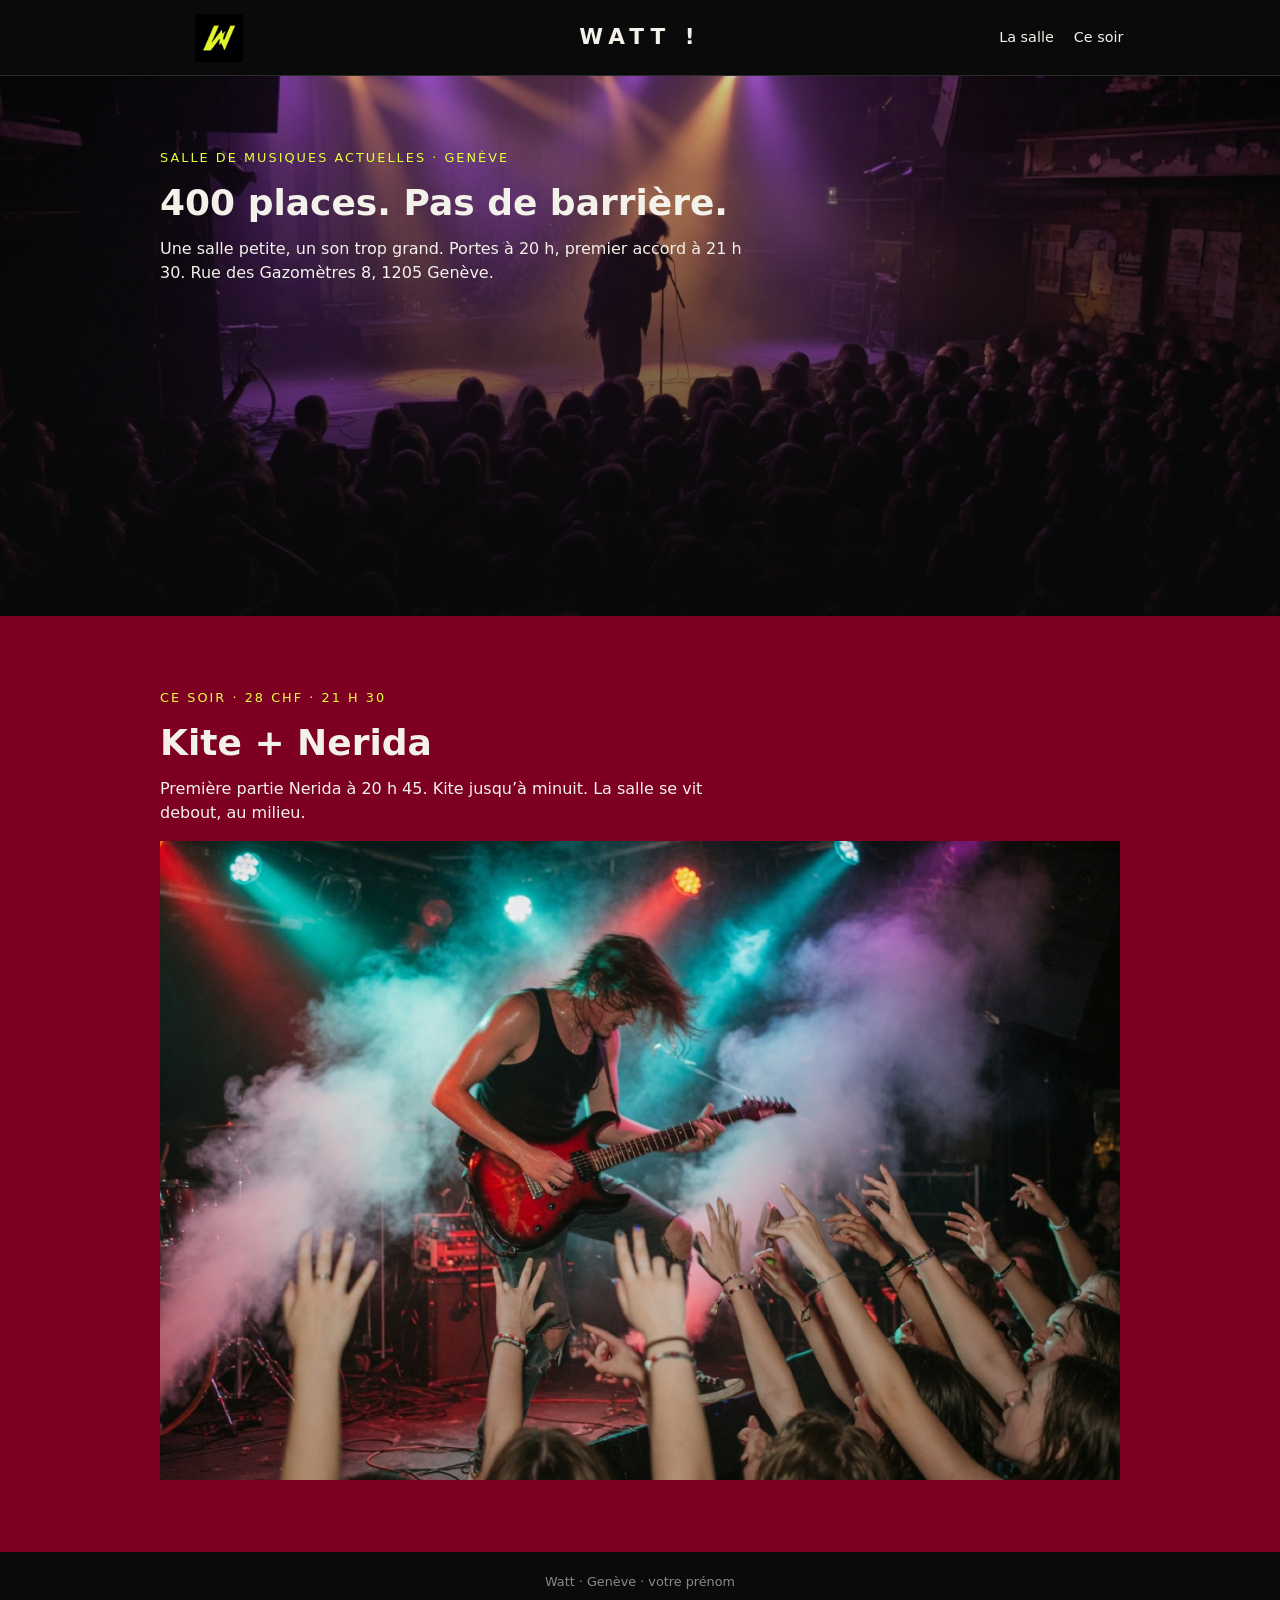
<file: watt/index.html>
<!DOCTYPE html>
<html lang="fr">
  <head>
    <meta charset="utf-8" />
    <meta name="viewport" content="width=device-width, initial-scale=1" />
    <title>Watt — salle de concert, Genève</title>
    <link rel="stylesheet" href="css/style.css" />
  </head>
  <body>
    <header>
      <img src="images/logo.png" alt="" width="48" height="48" />
      <h1>Watt !</h1>
      <nav aria-label="Navigation principale">
        <a href="#salle">La salle</a>
        <a href="#ce-soir">Ce soir</a>
      </nav>
    </header>

    <main>
      <section id="salle">
        <div class="container">
          <p class="kicker">Salle de musiques actuelles · Genève</p>
          <h2>400 places. Pas de barrière.</h2>
          <p>
            Une salle petite, un son trop grand. Portes à 20 h, premier
            accord à 21 h 30. Rue des Gazomètres 8, 1205 Genève.
          </p>
        </div>
      </section>

      <section id="ce-soir">
        <div class="container">
          <p class="kicker">Ce soir · 28 CHF · 21 h 30</p>
          <h2>Kite + Nerida</h2>
          <p>
            Première partie Nerida à 20 h 45. Kite jusqu’à minuit.
            La salle se vit debout, au milieu.
          </p>
          <img
            src="images/ce-soir.jpg"
            alt="Guitariste sur scène devant le public"
            width="1200"
            height="800"
          />
        </div>
      </section>
    </main>

    <footer>
      <p>Watt · Genève · votre prénom</p>
    </footer>
  </body>
</html>
</file>
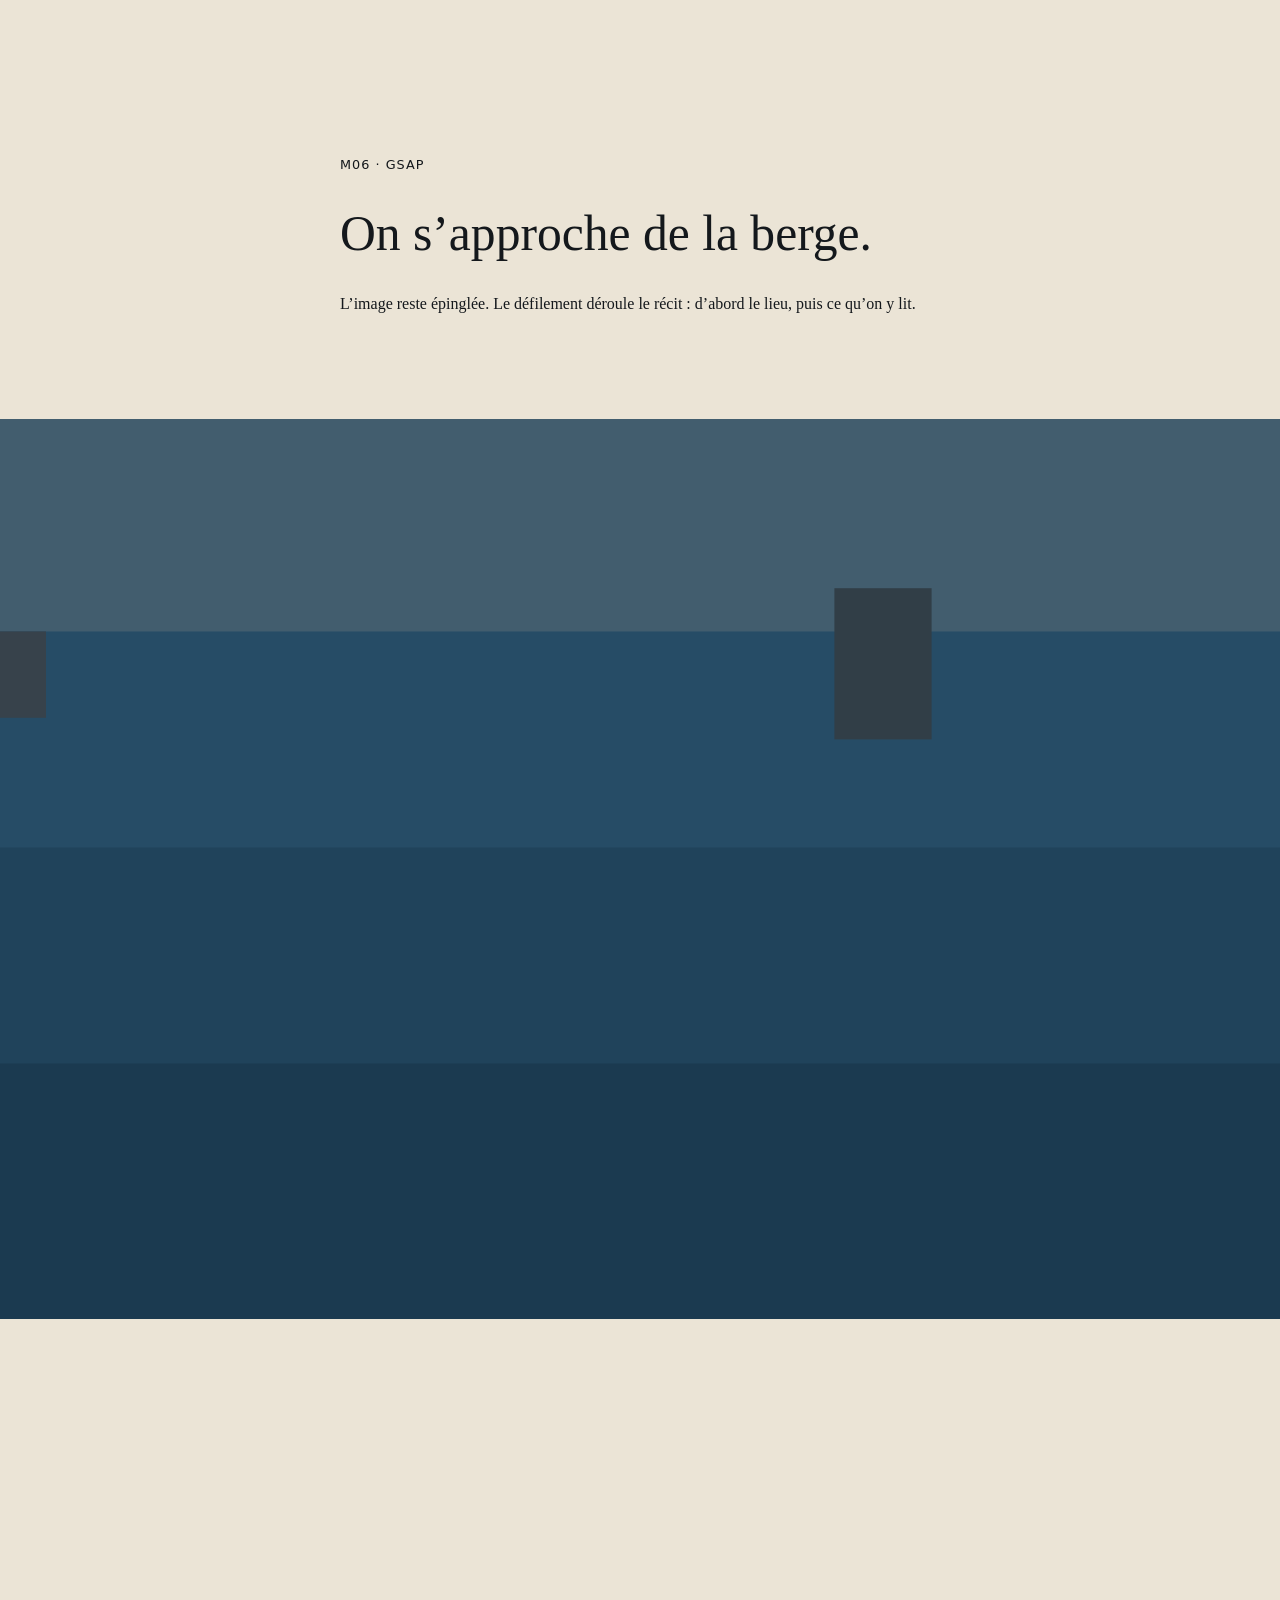
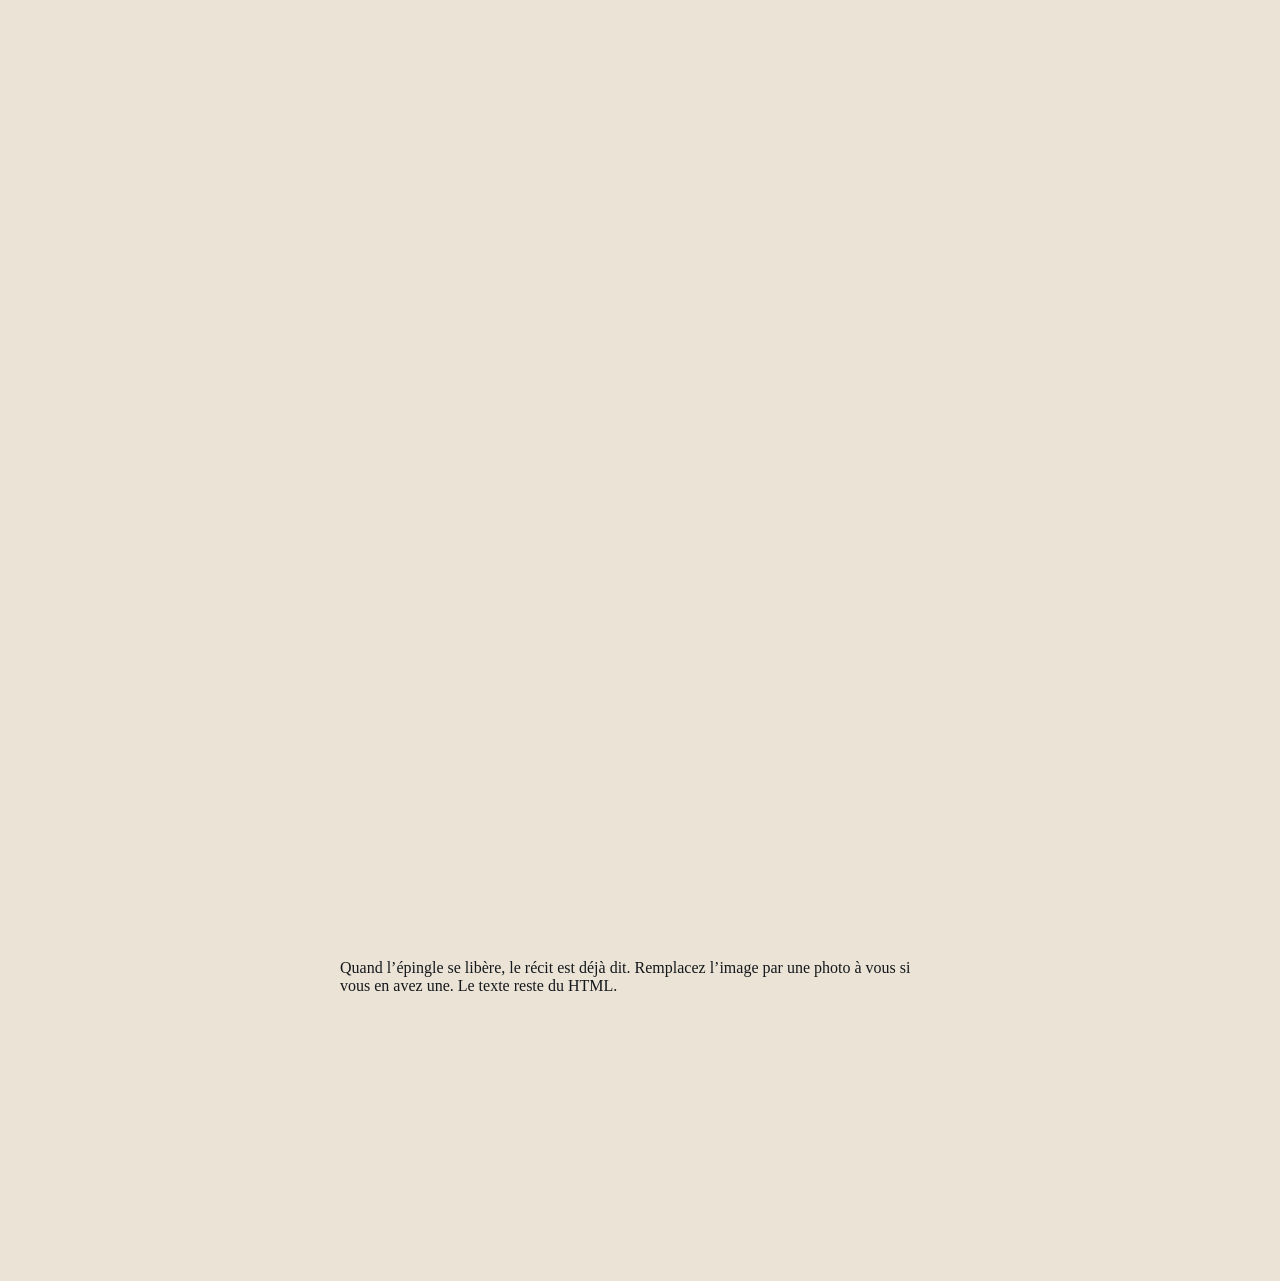
<file: m06/gasp/index.html>
<!doctype html>
<html lang="fr">
<head>
  <meta charset="utf-8">
  <meta name="viewport" content="width=device-width, initial-scale=1">
  <title>L’image se déroule — M06</title>
  <link rel="stylesheet" href="css/style.css">
</head>
<body>
  <header class="entete">
    <p>M06 · GSAP</p>
    <h1>On s’approche de la berge.</h1>
    <p>L’image reste épinglée. Le défilement déroule le récit : d’abord le lieu, puis ce qu’on y lit.</p>
  </header>
  <main>
    <section class="epingle" id="approche">
      <div class="epingle__cadre">
        <img class="epingle__image"
             src="images/berge.svg"
             alt="Berge en crue : l’eau monte jusqu’aux troncs.">
        <p class="epingle__legende">La berge est submergée : l’accès devient dangereux.</p>
      </div>
    </section>
    <section class="apres">
      <p>Quand l’épingle se libère, le récit est déjà dit. Remplacez l’image par une photo à vous si vous en avez une. Le texte reste du HTML.</p>
    </section>
  </main>
  <script src="js/vendor/gsap.min.js"></script>
  <script src="js/vendor/ScrollTrigger.min.js"></script>
  <script src="js/main.js"></script>
</body>
</html>
</file>
<file: watt/css/style.css>
*,
*::before,
*::after {
  box-sizing: border-box;
}

* {
  margin: 0;
  padding: 0;
}

img {
  max-width: 100%;
  height: auto;
  display: block;
}

/* à vous : reset */

body {
  background: #0a0a0a;
  color: #f4f1ea;
  font-family: system-ui, "Segoe UI", sans-serif;
  line-height: 1.5;
}

/* P5 : le parent rangera ses trois enfants. */
header {
display: grid;
grid-template-columns: 1fr 1fr 1fr;
align-items: center;
justify-items: center;
gap: 1rem;
padding: 0.85rem 1rem;
background: #0a0a0a;
border-bottom: 1px solid #2a2a2a;
}

header h1 {
  font-size: 1.35rem;
  font-weight: 700;
  letter-spacing: 0.28em;
  text-transform: uppercase;
  text-align: center;
}

nav {
display: flex;
flex-wrap: wrap;
gap: 1.25rem;
}


nav a {
  color: inherit;
  font-size: 0.9rem;
  text-decoration: none;
}

nav a:hover,
nav a:focus-visible {
  color: #e8ff3d;
  text-decoration: underline;
}

#salle {
  min-height: 60vh;
  color: #f4f1ea;
  background-color: #0a0a0a;
  background-image:
    linear-gradient(180deg,
      rgba(10, 10, 10, 0.2),
      rgba(10, 10, 10, 0.8)),
    url("../images/scene.jpg");
  background-size: cover;
  background-position: center;
}


/* P4 : l’air appartient à l’intérieur du mur. */
section {
  padding-block: 4.5rem;

  /* à vous : padding-block */
}

/* P2 : complétez le mur photo. */
#salle {
  /* à vous : couleur, deux fonds, taille et position */
}

/* P2 : complétez le second mur. */
#ce-soir {
  background: #7d0023;
  color: #f4f1ea;

}

/* à vous : couleur du mur */


/* P2 : complétez le cadre du texte. */
.container {
  width: 80%;
  max-width: 960px;
  margin-inline: auto;
}


.kicker {
  color: #e8ff3d;
  font-size: 0.8rem;
  letter-spacing: 0.16em;
  text-transform: uppercase;
  margin-bottom: 0.75rem;
}

.container h2 {
  font-size: 2.25rem;
  line-height: 1.1;
  margin-bottom: 0.85rem;
}

.container p {
  max-width: 38rem;
  margin-bottom: 1rem;
}

footer {
  padding: 1.25rem;
  color: #8a8a8a;
  font-size: 0.8rem;
  text-align: center;
}

@media (max-width: 640px) {
  header {
    grid-template-columns: 1fr;
    justify-items: start;
  }
}
</file>
<file: m06/gasp/css/style.css>
*,
*::before,
*::after { box-sizing: border-box; }

body {
  margin: 0;
  font-family: Georgia, "Times New Roman", serif;
  color: #14181c;
  background: #ebe4d6;
  overflow-x: hidden;
}

.entete,
.apres {
  max-width: 40rem;
  margin: 0 auto;
  padding: 16vh 1.25rem 10vh;
}

.entete p:first-child {
  font-family: system-ui, sans-serif;
  letter-spacing: 0.08em;
  text-transform: uppercase;
  font-size: 0.8rem;
}

h1 { font-weight: 500; line-height: 1.15; font-size: clamp(2rem, 5vw, 3.1rem); }

.epingle {
  height: 220vh;
}

.epingle__cadre {
  position: relative;
  height: 100vh;
  overflow: hidden;
  background: #1b3a50;
}

.epingle__image {
  display: block;
  width: 100%;
  height: 100%;
  object-fit: cover;
}

.epingle__legende {
  position: absolute;
  left: 1.25rem;
  right: 1.25rem;
  bottom: 2rem;
  margin: 0;
  max-width: 28rem;
  color: #f3efe6;
  font-size: clamp(1.25rem, 3vw, 1.8rem);
  line-height: 1.25;
  text-shadow: 0 1px 12px rgba(0, 0, 0, 0.55);
}

.apres { padding-bottom: 30vh; }

@media (prefers-reduced-motion: reduce) {
  .epingle { height: auto; }
  .epingle__cadre { height: 70vh; }

  .epingle__image,
  .epingle__legende {
    opacity: 1;
    transform: none;
  }
}
</file>
